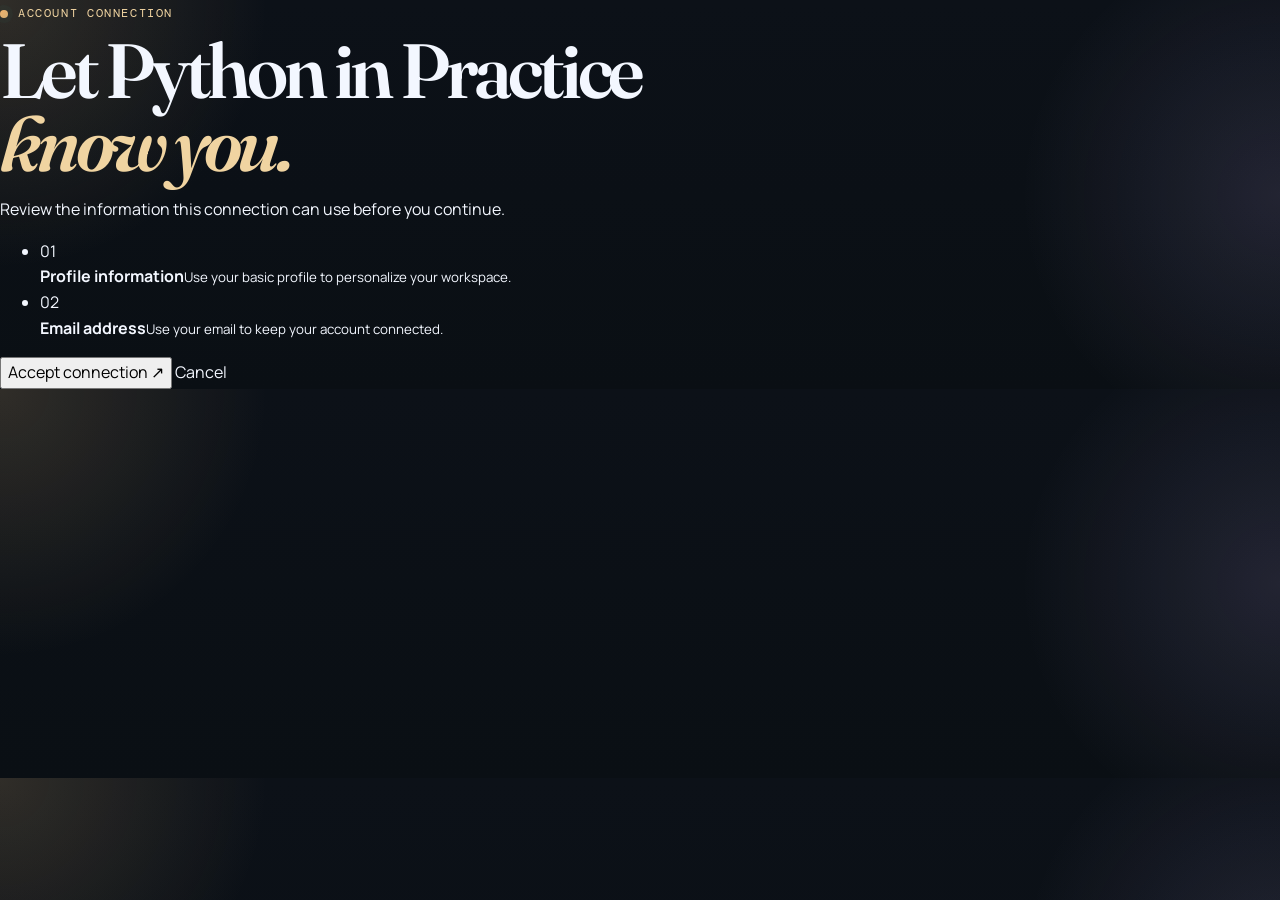
<file: oauth/consent.html>
<!doctype html>
<html lang="en">
<head>
    <meta charset="utf-8">
    <meta name="viewport" content="width=device-width, initial-scale=1">
    <meta name="description" content="Review Python in Practice account permissions.">
    <title>Authorize | Python in Practice</title>
    <link rel="preconnect" href="https://fonts.googleapis.com">
    <link rel="preconnect" href="https://fonts.gstatic.com" crossorigin>
    <link href="https://fonts.googleapis.com/css2?family=DM+Mono:wght@400;500&family=Fraunces:opsz,wght@9..144,500;9..144,600;9..144,700&family=Manrope:wght@400;500;600;700&display=swap" rel="stylesheet">
    <link rel="stylesheet" href="../static/styles.css">
</head>
<body class="oauth-page">
    <main class="oauth-shell">
        <section class="oauth-card" aria-labelledby="oauth-title">
            <p class="eyebrow"><span class="eyebrow-dot"></span> Account connection</p>
            <h1 id="oauth-title">Let Python in Practice<br><i>know you.</i></h1>
            <p class="oauth-copy">Review the information this connection can use before you continue.</p>
            <ul class="oauth-permissions">
                <li><span aria-hidden="true">01</span><div><strong>Profile information</strong><small>Use your basic profile to personalize your workspace.</small></div></li>
                <li><span aria-hidden="true">02</span><div><strong>Email address</strong><small>Use your email to keep your account connected.</small></div></li>
            </ul>
            <form class="oauth-actions" action="/oauth/authorize" method="post">
                <input type="hidden" name="client_id" value="your_client_id">
                <input type="hidden" name="redirect_uri" value="your_redirect_uri">
                <input type="hidden" name="response_type" value="code">
                <button class="oauth-accept" type="submit">Accept connection <span aria-hidden="true">↗</span></button>
                <a class="oauth-cancel" href="/">Cancel</a>
            </form>
        </section>
    </main>
</body>
</html>
</file>
<file: static/styles.css>
:root {
  --bg: #0a0f14;
  --bg-strong: #111b25;
  --panel: rgba(17, 24, 33, 0.9);
  --panel-strong: #121d2a;
  --panel-alt: #101a22;
  --card: rgba(18, 27, 37, 0.92);
  --card-soft: rgba(22, 33, 43, 0.9);
  --ink: #f3f7ff;
  --muted: #d1dae5;
  --line: rgba(214, 224, 236, 0.18);
  --line-strong: rgba(214, 224, 236, 0.28);
  --shadow: 0 22px 60px rgba(2, 6, 12, 0.6);
  --shadow-soft: 0 12px 28px rgba(2, 6, 12, 0.34);
  --brand: #d4ae73;
  --brand-deep: #f0d4a1;
  --brand-soft: rgba(212, 174, 115, 0.18);
  --orange: #f0b26d;
  --orange-soft: rgba(240, 178, 109, 0.14);
  --amber: #f8dfad;
  --red: #ef8c7d;
  --purple: #cab5ff;
  --purple-soft: rgba(202, 181, 255, 0.14);
  --code-bg: #101722;
  --code-text: #edf4ff;
  --success: #8fe2b3;
  --warning: #f7d39b;
  --max-width: 1240px;
}

* {
  box-sizing: border-box;
}

html {
  scroll-behavior: smooth;
}

body {
  margin: 0;
  font-family: "Manrope", "Segoe UI", sans-serif;
  background:
    radial-gradient(circle at top left, rgba(212, 174, 115, 0.18), transparent 20%),
    radial-gradient(circle at right center, rgba(202, 181, 255, 0.12), transparent 20%),
    linear-gradient(180deg, #0c1118 0%, var(--bg) 100%);
  color: var(--ink);
  line-height: 1.6;
}

img {
  max-width: 100%;
  display: block;
}

a {
  color: inherit;
  text-decoration: none;
}

button,
input,
select,
textarea {
  font: inherit;
}

button {
  cursor: pointer;
}

.page-shell {
  width: min(var(--max-width), calc(100% - 32px));
  margin: 0 auto;
  padding: 28px 0 36px;
}

.site-header {
  position: sticky;
  top: 12px;
  z-index: 20;
  display: flex;
  align-items: center;
  justify-content: space-between;
  gap: 22px;
  width: min(var(--max-width), calc(100% - 32px));
  margin: 0 auto 18px;
  padding: 18px 22px;
  border: 1px solid var(--line);
  border-radius: 22px;
  background: rgba(16, 23, 32, 0.94);
  backdrop-filter: blur(12px);
  box-shadow: var(--shadow-soft);
}

.brand-lockup {
  display: inline-flex;
  align-items: center;
  gap: 12px;
  font-weight: 800;
  letter-spacing: -0.04em;
  font-size: 1.1rem;
}

.brand-lockup img {
  width: 30px;
  height: 30px;
  object-fit: contain;
  border-radius: 8px;
}

.site-nav {
  display: flex;
  align-items: center;
  justify-content: center;
  flex-wrap: wrap;
  gap: 12px 18px;
  font-size: 0.96rem;
  color: var(--muted);
}

.site-nav a,
.site-nav button {
  position: relative;
  display: inline-flex;
  align-items: center;
  padding: 8px 10px;
  border: 0;
  background: transparent;
  color: var(--muted);
  font-weight: 700;
  transition: color 160ms ease, background-color 160ms ease, transform 160ms ease;
}

.site-nav a:hover,
.site-nav button:hover,
.site-nav a:focus-visible,
.site-nav button:focus-visible {
  color: var(--ink);
  background: rgba(255, 255, 255, 0.04);
  border-radius: 999px;
  outline: none;
}

.nav-action,
.text-link,
.discord-request,
.auth-submit,
.profile-logout,
.run-button,
.lesson-check,
.lesson-start,
.account-button,
.logout-button,
.auth-gate-button,
.site-button {
  border: 1px solid transparent;
  border-radius: 999px;
  transition: transform 180ms ease, box-shadow 180ms ease, border-color 180ms ease;
}

.nav-action,
.discord-request,
.auth-submit,
.run-button,
.lesson-check,
.site-button,
.account-button,
.auth-gate-button {
  background: linear-gradient(135deg, var(--brand) 0%, var(--brand-deep) 100%);
  color: #130f0c;
  box-shadow: 0 14px 32px rgba(214, 193, 153, 0.18);
}

.nav-request,
.discord-request,
.auth-submit,
.run-button,
.lesson-check,
.account-button {
  padding: 0.8rem 1.25rem;
  font-weight: 800;
  letter-spacing: -0.02em;
}

.account-area {
  display: flex;
  align-items: center;
  gap: 10px;
}

.logout-button,
.profile-logout {
  padding: 0.7rem 1rem;
  background: rgba(28, 27, 26, 0.04);
  color: var(--ink);
  border: 1px solid var(--line);
  font-weight: 700;
}

.menu-toggle {
  display: none;
  border: 1px solid var(--line);
  border-radius: 999px;
  padding: 0.75rem 1rem;
  background: rgba(255, 255, 255, 0.72);
  color: var(--ink);
  font-weight: 700;
}

main {
  display: block;
}

.section-pad {
  padding: 52px 0;
}

.hero {
  display: grid;
  grid-template-columns: minmax(0, 1.08fr) minmax(300px, 0.92fr);
  gap: 28px;
  align-items: center;
  padding-top: 24px;
}

.eyebrow {
  margin: 0 0 12px;
  display: inline-flex;
  align-items: center;
  gap: 10px;
  font-family: "DM Mono", "SFMono-Regular", monospace;
  font-size: 0.72rem;
  letter-spacing: 0.14em;
  text-transform: uppercase;
  color: var(--brand-deep);
}

.eyebrow-dot {
  width: 8px;
  height: 8px;
  display: inline-block;
  border-radius: 50%;
  background: linear-gradient(135deg, var(--orange), var(--brand));
  box-shadow: 0 0 0 5px rgba(47, 102, 91, 0.09);
}

h1,
h2,
h3,
h4 {
  margin: 0;
  color: var(--ink);
  letter-spacing: -0.055em;
  line-height: 0.95;
}

h1 {
  font-family: "Fraunces", Georgia, serif;
  font-size: clamp(3.25rem, 6vw, 6rem);
  font-weight: 600;
}

h1 i,
h2 i {
  font-style: italic;
  color: var(--brand-deep);
}

h2 {
  font-family: "Fraunces", Georgia, serif;
  font-size: clamp(2.4rem, 4vw, 4rem);
  font-weight: 600;
}

.hero-copy,
.contact-copy,
.workbench-heading,
.lessons-intro {
  max-width: 640px;
}

.hero-intro,
.contact-copy p,
.lessons-intro-copy,
.workbench-heading p,
.note-card p,
.principle p,
.lesson-card p,
.lesson-modal-detail,
.auth-gate p,
.profile-status,
.profile-email {
  color: var(--muted);
  font-size: 1.05rem;
}

.hero-intro {
  margin-top: 1.2rem;
  max-width: 34rem;
}

.hero-actions {
  display: flex;
  flex-wrap: wrap;
  align-items: center;
  gap: 16px;
  margin-top: 1.75rem;
}

.text-link {
  display: inline-flex;
  align-items: center;
  gap: 8px;
  padding: 0.8rem 0.15rem;
  color: var(--ink);
  font-weight: 800;
  letter-spacing: -0.02em;
}

.text-link:hover,
.text-link:focus-visible {
  color: var(--brand-deep);
}

.hero-art {
  position: relative;
  min-height: 530px;
  padding: 20px 10px 0;
}

.art-sun {
  position: absolute;
  inset: 40px 70px auto auto;
  width: 110px;
  height: 110px;
  border-radius: 50%;
  background: radial-gradient(circle, rgba(224, 184, 104, 0.7) 0%, rgba(224, 184, 104, 0.28) 38%, transparent 72%);
  filter: blur(6px);
}

.code-card {
  position: relative;
  width: min(100%, 520px);
  margin: 34px auto 0;
  background: linear-gradient(180deg, rgba(31, 36, 48, 0.96), rgba(30, 33, 39, 0.98));
  border: 1px solid rgba(255, 255, 255, 0.08);
  border-radius: 26px;
  box-shadow: 0 28px 64px rgba(18, 19, 20, 0.26);
  overflow: hidden;
}

.window-bar {
  display: flex;
  align-items: center;
  gap: 10px;
  padding: 15px 18px;
  border-bottom: 1px solid rgba(255, 255, 255, 0.08);
  background: rgba(255, 255, 255, 0.03);
  color: rgba(255, 255, 255, 0.7);
  font-size: 0.75rem;
  letter-spacing: 0.08em;
  text-transform: uppercase;
}

.window-bar span {
  display: inline-block;
  width: 11px;
  height: 11px;
  border-radius: 50%;
}

.window-bar span:nth-child(1) { background: #ff5f57; }
.window-bar span:nth-child(2) { background: #febc2e; }
.window-bar span:nth-child(3) { background: #28c840; }

.code-lines {
  padding: 26px 22px 28px;
  color: var(--code-text);
  font-family: "DM Mono", monospace;
  font-size: 0.92rem;
  line-height: 1.8;
}

.code-lines p {
  margin: 0;
  white-space: nowrap;
}

.code-lines b {
  color: rgba(232, 235, 244, 0.72);
}

.purple { color: #c39aff; }
.orange { color: #ffb57d; }
.teal { color: #7ad7d2; }

.art-caption {
  display: flex;
  align-items: end;
  justify-content: space-between;
  gap: 16px;
  width: min(100%, 490px);
  margin: 18px auto 0;
  padding: 0 14px 0 6px;
  color: var(--muted);
  font-family: "DM Mono", monospace;
  font-size: 0.8rem;
  letter-spacing: 0.08em;
  text-transform: uppercase;
}

.art-caption span:last-child {
  display: block;
  font-family: "Manrope", sans-serif;
  letter-spacing: -0.03em;
  text-transform: none;
  color: var(--ink);
  font-size: 0.9rem;
  line-height: 1.2;
  text-align: right;
}

.section-heading,
.notes-top,
.contact {
  display: flex;
  align-items: end;
  justify-content: space-between;
  gap: 18px;
}

.principle-list,
.note-grid,
.lesson-grid {
  display: grid;
  gap: 18px;
}

.principle-list {
  margin-top: 28px;
}

.principle {
  display: grid;
  grid-template-columns: 90px minmax(0, 1fr) 38px;
  align-items: start;
  gap: 24px;
  padding: 26px 26px 22px;
  border: 1px solid var(--line);
  border-radius: 24px;
  background: var(--card-soft);
  box-shadow: var(--shadow-soft);
}

.principle-number {
  display: inline-flex;
  justify-content: center;
  align-items: center;
  width: 62px;
  height: 62px;
  border-radius: 18px;
  background: var(--brand-soft);
  color: var(--brand-deep);
  font-family: "DM Mono", monospace;
  font-size: 0.9rem;
  font-weight: 700;
}

.principle h3 {
  font-family: "Fraunces", Georgia, serif;
  font-size: clamp(1.7rem, 2vw, 2.15rem);
  margin-bottom: 8px;
}

.principle-arrow {
  display: inline-flex;
  justify-content: center;
  align-items: center;
  width: 38px;
  height: 38px;
  border-radius: 50%;
  border: 1px solid var(--line);
  background: rgba(255, 255, 255, 0.56);
  color: var(--ink);
  font-size: 1.2rem;
}

.note-grid {
  grid-template-columns: 1.4fr 0.8fr 0.8fr;
  margin-top: 26px;
}

.note-card {
  position: relative;
  display: flex;
  flex-direction: column;
  justify-content: space-between;
  min-height: 270px;
  padding: 22px 22px 18px;
  border: 1px solid var(--line);
  border-radius: 26px;
  background: var(--card-soft);
  box-shadow: var(--shadow-soft);
  overflow: hidden;
}

.note-feature {
  background: linear-gradient(180deg, rgba(25, 34, 45, 0.96), rgba(18, 27, 35, 0.9));
}

.note-small {
  background: linear-gradient(180deg, rgba(19, 28, 37, 0.94), rgba(15, 24, 31, 0.9));
}

.orange-card {
  background: linear-gradient(180deg, rgba(42, 31, 22, 0.94), rgba(29, 22, 17, 0.88));
}

.note-meta {
  display: flex;
  justify-content: space-between;
  gap: 8px;
  font-family: "DM Mono", monospace;
  font-size: 0.72rem;
  letter-spacing: 0.12em;
  text-transform: uppercase;
  color: var(--muted);
}

.note-card h2,
.note-card h3 {
  font-family: "Fraunces", Georgia, serif;
  line-height: 1;
  letter-spacing: -0.05em;
}

.note-card h2 {
  margin-top: 22px;
  font-size: clamp(2.2rem, 3vw, 3rem);
}

.note-card h3 {
  margin-top: 18px;
  font-size: clamp(1.7rem, 2vw, 2.5rem);
}

.note-card a {
  display: inline-flex;
  align-items: center;
  gap: 8px;
  margin-top: 18px;
  font-weight: 800;
  color: var(--ink);
}

.note-graphic {
  display: flex;
  align-items: center;
  justify-content: center;
  width: 86px;
  height: 86px;
  margin-bottom: 18px;
  border-radius: 18px;
  background: rgba(47, 102, 91, 0.08);
  color: var(--brand-deep);
  font-family: "DM Mono", monospace;
  font-weight: 700;
  font-size: 1.6rem;
}

.note-graphic span {
  font-size: 1.05rem;
}

.contact {
  margin-top: 14px;
  padding: 30px 28px;
  border: 1px solid var(--line);
  border-radius: 30px;
  background: linear-gradient(135deg, rgba(17, 24, 31, 0.96), rgba(22, 33, 43, 0.94));
  box-shadow: var(--shadow-soft);
}

.signup-form {
  width: min(100%, 440px);
}

.signup-form label {
  display: block;
  margin-bottom: 10px;
  font-weight: 700;
  color: var(--muted);
}

.input-row {
  display: flex;
  align-items: center;
  gap: 10px;
  padding: 8px 8px 8px 16px;
  border: 1px solid var(--line-strong);
  border-radius: 999px;
  background: rgba(13, 18, 24, 0.9);
}

.signup-form input {
  flex: 1;
  border: 0;
  background: transparent;
  color: var(--ink);
  min-width: 0;
  padding: 0.9rem 0.25rem;
}

.signup-form input:focus,
.lesson-control:focus,
.lesson-answer:focus,
.auth-dialog input:focus,
.profile-dialog input:focus {
  outline: none;
}

.signup-form button {
  width: 46px;
  height: 46px;
  border: 0;
  border-radius: 50%;
  background: linear-gradient(135deg, var(--brand), var(--brand-deep));
  color: white;
  font-size: 1.45rem;
  box-shadow: 0 12px 24px rgba(33, 77, 67, 0.18);
}

.form-success {
  margin: 12px 0 0;
  color: var(--success);
  font-weight: 700;
}

.site-footer {
  display: flex;
  align-items: center;
  justify-content: space-between;
  gap: 18px;
  padding: 22px 0 8px;
  color: var(--muted);
  font-size: 0.95rem;
}

.site-footer a {
  color: var(--ink);
  font-weight: 700;
}

.lessons-page {
  padding-top: 20px;
}

.lessons-intro {
  display: grid;
  grid-template-columns: minmax(0, 1fr) minmax(260px, 420px);
  align-items: end;
  gap: 22px;
  margin-bottom: 26px;
}

.lesson-toolbar {
  display: grid;
  grid-template-columns: minmax(220px, 1.6fr) repeat(2, minmax(120px, 0.7fr));
  gap: 12px;
  margin-bottom: 18px;
}

.lesson-control {
  width: 100%;
  padding: 0.9rem 1rem;
  border: 1px solid var(--line-strong);
  border-radius: 14px;
  background: rgba(9, 15, 20, 0.9);
  color: var(--ink);
}

.lesson-count {
  margin: 0 0 18px;
  color: var(--muted);
  font-weight: 700;
}

.lesson-grid {
  grid-template-columns: repeat(4, minmax(0, 1fr));
}

.lesson-card {
  position: relative;
  display: flex;
  flex-direction: column;
  min-height: 220px;
  padding: 20px 18px 18px;
  border: 1px solid var(--line);
  border-radius: 22px;
  background: var(--card-soft);
  box-shadow: var(--shadow-soft);
  transition: transform 160ms ease, box-shadow 160ms ease, border-color 160ms ease;
}

.lesson-card:hover,
.lesson-card:focus-visible {
  transform: translateY(-2px);
  border-color: rgba(47, 102, 91, 0.26);
  box-shadow: 0 18px 30px rgba(24, 29, 35, 0.09);
  outline: none;
}

.lesson-number {
  margin-bottom: 16px;
  font-family: "DM Mono", monospace;
  font-size: 0.7rem;
  letter-spacing: 0.12em;
  text-transform: uppercase;
  color: var(--brand-deep);
}

.lesson-card h2 {
  font-family: "Fraunces", Georgia, serif;
  font-size: clamp(1.4rem, 1.9vw, 2rem);
  line-height: 1.1;
}

.lesson-card p {
  margin-top: 12px;
  flex: 1;
  font-size: 0.96rem;
}

.lesson-meta {
  display: flex;
  flex-wrap: wrap;
  gap: 8px;
  margin-top: 12px;
}

.lesson-meta span {
  display: inline-flex;
  padding: 0.4rem 0.65rem;
  border-radius: 999px;
  background: rgba(47, 102, 91, 0.07);
  color: var(--brand-deep);
  font-size: 0.7rem;
  font-weight: 700;
  letter-spacing: 0.04em;
  text-transform: uppercase;
}

.lesson-pagination {
  display: flex;
  align-items: center;
  justify-content: center;
  gap: 14px;
  margin-top: 24px;
}

.lesson-pagination button {
  border: 1px solid var(--line-strong);
  border-radius: 999px;
  background: rgba(255,255,255,0.7);
  color: var(--ink);
  min-width: 48px;
  height: 46px;
  padding: 0 1rem;
}

.lesson-pagination button:disabled {
  opacity: 0.45;
  cursor: not-allowed;
}

.lesson-page-label {
  font-weight: 700;
  color: var(--muted);
}

.lesson-modal {
  position: fixed;
  inset: 0;
  display: grid;
  place-items: center;
  padding: 20px;
  background: rgba(15, 18, 20, 0.48);
  opacity: 0;
  visibility: hidden;
  pointer-events: none;
  transition: opacity 180ms ease, visibility 180ms ease;
  z-index: 40;
}

.lesson-modal.open {
  opacity: 1;
  visibility: visible;
  pointer-events: auto;
}

.lesson-dialog {
  position: relative;
  width: min(100%, 700px);
  max-height: min(82vh, 820px);
  overflow: auto;
  padding: 24px 24px 22px;
  border-radius: 30px;
  background: linear-gradient(180deg, rgba(18, 27, 36, 0.98), rgba(11, 17, 22, 0.96));
  border: 1px solid var(--line);
  box-shadow: 0 28px 80px rgba(14, 13, 12, 0.32);
}

.lesson-dialog h2 {
  margin-top: 12px;
  font-size: clamp(2.1rem, 3vw, 3rem);
}

.request-form {
  display: grid;
  gap: 16px;
  margin-top: 20px;
}

.request-field {
  display: grid;
  gap: 8px;
}

.request-field label {
  color: var(--muted);
  font-weight: 700;
}

.request-field label span {
  color: #f0b26d;
}

.request-field input,
.request-field select,
.request-field textarea {
  width: 100%;
  border: 1px solid rgba(214, 224, 236, 0.14);
  border-radius: 14px;
  background: rgba(7, 11, 16, 0.92);
  color: var(--ink);
  padding: 0.9rem 1rem;
  font: inherit;
}

.request-field textarea {
  min-height: 120px;
  resize: vertical;
}

.request-field input::placeholder,
.request-field textarea::placeholder {
  color: rgba(209, 218, 229, 0.7);
}

.request-field input:focus,
.request-field select:focus,
.request-field textarea:focus {
  outline: 2px solid rgba(212, 174, 115, 0.45);
  outline-offset: 1px;
  border-color: rgba(212, 174, 115, 0.45);
}

.request-submit {
  display: inline-flex;
  align-items: center;
  justify-content: center;
  gap: 8px;
  width: 100%;
  margin-top: 8px;
  padding: 0.9rem 1.1rem;
  border: 0;
  border-radius: 14px;
  background: linear-gradient(135deg, var(--brand) 0%, var(--brand-deep) 100%);
  color: #140f09;
  font-weight: 800;
  letter-spacing: -0.02em;
  box-shadow: 0 16px 30px rgba(212, 174, 115, 0.22);
}

.request-notice {
  margin: 0 0 4px;
  padding: 0.85rem 1rem;
  border-radius: 12px;
  font-weight: 700;
}

.request-notice.request-success {
  background: rgba(143, 226, 179, 0.12);
  border: 1px solid rgba(143, 226, 179, 0.35);
  color: #d7ffe6;
}

.request-notice.request-error {
  background: rgba(239, 140, 125, 0.12);
  border: 1px solid rgba(239, 140, 125, 0.38);
  color: #ffd8d1;
}

.lesson-modal-close,
.auth-close {
  position: absolute;
  top: 14px;
  right: 14px;
  width: 38px;
  height: 38px;
  border: 1px solid var(--line);
  border-radius: 50%;
  background: rgba(14, 20, 27, 0.9);
  color: var(--ink);
  font-size: 1.4rem;
}

.lesson-example {
  margin: 18px 0 20px;
  padding: 16px 18px;
  border-radius: 18px;
  background: linear-gradient(180deg, #1d2430, #171d26);
  color: #dfe7f6;
  font-family: "DM Mono", monospace;
  white-space: pre-wrap;
}

.lesson-answer {
  width: 100%;
  min-height: 152px;
  margin-top: 10px;
  padding: 14px 16px;
  border: 1px solid var(--line-strong);
  border-radius: 16px;
  background: rgba(9, 15, 20, 0.9);
  color: var(--ink);
  resize: vertical;
}

.lesson-check {
  margin-top: 14px;
  padding: 0.8rem 1.1rem;
  border: 0;
}

.lesson-feedback {
  min-height: 26px;
  margin: 12px 0 0;
  font-weight: 700;
}

.lesson-start {
  display: inline-flex;
  align-items: center;
  justify-content: center;
  gap: 8px;
  margin-top: 18px;
  padding: 0.85rem 1.15rem;
  border-radius: 999px;
  background: linear-gradient(135deg, var(--brand), var(--brand-deep));
  color: white;
  font-weight: 800;
}

.auth-modal,
.profile-modal {
  position: fixed;
  inset: 0;
  display: grid;
  place-items: center;
  background: rgba(15, 15, 16, 0.38);
  opacity: 0;
  visibility: hidden;
  pointer-events: none;
  transition: opacity 180ms ease, visibility 180ms ease;
  z-index: 50;
}

.auth-modal.open,
.profile-modal.open {
  opacity: 1;
  visibility: visible;
  pointer-events: auto;
}

.auth-dialog,
.profile-dialog {
  position: relative;
  width: min(100%, 500px);
  padding: 28px 24px 22px;
  border-radius: 28px;
  background: linear-gradient(180deg, rgba(12, 18, 24, 0.98), rgba(7, 11, 15, 0.98));
  border: 1px solid rgba(214, 224, 236, 0.16);
  box-shadow: 0 26px 80px rgba(2, 6, 12, 0.52);
}

.auth-dialog h2,
.profile-dialog h2 {
  margin-top: 10px;
  font-size: clamp(2.3rem, 4vw, 3.5rem);
}

.auth-switcher {
  display: inline-flex;
  gap: 10px;
  padding: 6px;
  margin-top: 18px;
  border: 1px solid rgba(214, 224, 236, 0.12);
  border-radius: 999px;
  background: rgba(8, 12, 17, 0.92);
}

.auth-switch {
  border: 0;
  background: transparent;
  padding: 0.7rem 1rem;
  border-radius: 999px;
  color: #d7dfe8;
  font-weight: 800;
}

.auth-switch.active {
  background: rgba(24, 35, 45, 0.96);
  color: var(--ink);
  box-shadow: 0 8px 18px rgba(15, 17, 18, 0.24);
}

.auth-dialog form {
  margin-top: 20px;
}

.auth-dialog label {
  display: block;
  margin-bottom: 8px;
  color: var(--muted);
  font-weight: 700;
}

.auth-dialog input {
  width: 100%;
  margin-bottom: 16px;
  padding: 0.9rem 1rem;
  border: 1px solid rgba(214, 224, 236, 0.14);
  border-radius: 14px;
  background: rgba(6, 10, 15, 0.96);
  color: var(--ink);
}

.auth-links {
  display: flex;
  justify-content: space-between;
  gap: 12px;
  margin: -4px 0 16px;
}

.auth-reset-button,
.auth-reset-link,
.profile-logout,
.auth-gate-button,
.logout-button {
  font-weight: 700;
}

.auth-reset-button,
.auth-reset-link {
  border: 0;
  background: transparent;
  color: #e7c789;
  padding: 0;
}

.auth-captcha {
  margin-bottom: 16px;
}

.auth-message {
  min-height: 24px;
  margin: 12px 0 0;
  color: var(--muted);
  font-weight: 700;
}

.discord-button,
.github-button {
  width: 100%;
  margin-top: 10px;
  padding: 0.9rem 1rem;
  border-radius: 14px;
  border: 1px solid rgba(214, 224, 236, 0.12);
  font-weight: 800;
  background: rgba(15, 22, 29, 0.96);
  color: var(--ink);
}

.auth-panel {
  display: none;
}

.auth-panel.open {
  display: block;
}

body.auth-required .page-shell > *:not(.auth-panel) {
  display: none !important;
}

body.auth-required .auth-panel {
  display: block;
  width: min(100%, 560px);
  margin: 72px auto 40px;
}

body.auth-required .site-header,
body.auth-required main,
body.auth-required .site-footer,
body.auth-required .profile-modal,
body.auth-required .auth-gate {
  display: none !important;
}

body:not(.auth-required) .auth-panel {
  display: none !important;
}

body.auth-required .auth-panel {
  display: block;
  width: min(100%, 560px);
  margin: 72px auto 40px;
}

.auth-gate {
  display: none;
  margin-top: 20px;
  padding: 28px 20px;
  border: 1px solid var(--line);
  border-radius: 24px;
  background: rgba(255,255,255,0.42);
}

.auth-gate.active {
  display: block;
}

.auth-gate-button {
  margin-top: 18px;
  padding: 0.85rem 1.1rem;
}

.workbench {
  padding-top: 10px;
}

.workbench-heading {
  display: flex;
  justify-content: space-between;
  align-items: end;
  gap: 22px;
  margin-bottom: 20px;
}

.playground {
  border: 1px solid var(--line);
  border-radius: 28px;
  background: rgba(255,255,255,0.52);
  box-shadow: var(--shadow-soft);
  overflow: hidden;
}

.ide-titlebar {
  display: flex;
  align-items: center;
  justify-content: space-between;
  gap: 12px;
  padding: 12px 16px;
  border-bottom: 1px solid var(--line);
  background: rgba(244,239,233,0.9);
  font-size: 0.76rem;
  letter-spacing: 0.08em;
  text-transform: uppercase;
  color: var(--muted);
}

.traffic-lights {
  display: inline-flex;
  align-items: center;
  gap: 8px;
}

.traffic-lights span {
  width: 12px;
  height: 12px;
  border-radius: 50%;
}

.traffic-lights span:nth-child(1) { background: #ff5f57; }
.traffic-lights span:nth-child(2) { background: #febc2e; }
.traffic-lights span:nth-child(3) { background: #28c840; }

.ide-title {
  flex: 1;
  font-family: "DM Mono", monospace;
  color: var(--ink);
  letter-spacing: 0.04em;
}

.ide-actions {
  font-size: 1rem;
  color: var(--muted);
}

.ide-body {
  display: grid;
  grid-template-columns: 220px minmax(0, 1fr);
  min-height: 560px;
}

.file-rail {
  background: rgba(245,240,234,0.8);
  border-right: 1px solid var(--line);
  padding: 16px 12px;
}

.rail-heading,
.project-name,
.rail-footer {
  font-family: "DM Mono", monospace;
  font-size: 0.72rem;
  letter-spacing: 0.12em;
  text-transform: uppercase;
  color: var(--muted);
}

.project-name {
  margin-top: 18px;
  color: var(--ink);
}

#file-list {
  margin-top: 14px;
  display: grid;
  gap: 8px;
}

.file-item {
  display: flex;
  align-items: center;
  gap: 8px;
  width: 100%;
  padding: 0.72rem 0.7rem;
  border: 0;
  border-radius: 10px;
  background: transparent;
  color: var(--ink);
  text-align: left;
  font-weight: 700;
}

.file-item.active {
  background: rgba(47, 102, 91, 0.08);
  color: var(--brand-deep);
}

.file-menu {
  margin-top: 8px;
  display: grid;
  gap: 6px;
}

.file-menu button {
  width: 100%;
  border: 1px solid var(--line);
  border-radius: 10px;
  background: rgba(255,255,255,0.5);
  padding: 0.5rem 0.7rem;
  text-align: left;
  color: var(--ink);
}

.rail-footer {
  margin-top: 28px;
  line-height: 1.8;
}

.editor-column {
  display: grid;
  grid-template-rows: auto minmax(0, 1fr) auto auto;
}

.editor-tabs {
  display: flex;
  align-items: center;
  gap: 8px;
  padding: 12px 14px 0;
  background: rgba(255,255,255,0.38);
  border-bottom: 1px solid var(--line);
}

.editor-tab {
  display: inline-flex;
  align-items: center;
  gap: 8px;
  padding: 0.7rem 0.8rem;
  border: 1px solid var(--line);
  border-bottom: 0;
  border-radius: 12px 12px 0 0;
  background: rgba(255,255,255,0.58);
  color: var(--muted);
  font-weight: 700;
}

.editor-tab.active {
  background: white;
  color: var(--ink);
}

.tab-close {
  margin-left: 4px;
  opacity: 0.7;
}

.editor-tab-add {
  width: 36px;
  height: 36px;
  margin-left: 4px;
  border: 1px solid var(--line);
  border-radius: 10px;
  background: rgba(255,255,255,0.56);
  color: var(--ink);
  font-size: 1.2rem;
}

#code-editor {
  min-height: 300px;
  width: 100%;
  border: 0;
}

.CodeMirror {
  height: auto;
  min-height: 300px;
  font: 0.96rem/1.7 "DM Mono", monospace;
  border: none;
  background: #f7f8fa;
}

.playground-actions {
  display: flex;
  align-items: center;
  gap: 10px;
  padding: 12px 16px;
  border-top: 1px solid var(--line);
  border-bottom: 1px solid var(--line);
  background: rgba(248,244,239,0.9);
}

.branch-label {
  display: inline-flex;
  align-items: center;
  gap: 8px;
  padding: 0.5rem 0.75rem;
  border-radius: 999px;
  background: rgba(47, 102, 91, 0.08);
  color: var(--brand-deep);
  font-family: "DM Mono", monospace;
  font-size: 0.72rem;
  letter-spacing: 0.08em;
  text-transform: uppercase;
}

.reset-button {
  margin-left: auto;
  border: 1px solid var(--line);
  border-radius: 999px;
  padding: 0.7rem 1rem;
  background: rgba(255,255,255,0.7);
  color: var(--ink);
}

.shortcut {
  color: var(--muted);
  font-family: "DM Mono", monospace;
  font-size: 0.72rem;
}

.output-panel {
  padding: 14px 16px 18px;
  background: rgba(255,255,255,0.34);
}

.output-label {
  display: flex;
  align-items: center;
  gap: 8px;
  font-family: "DM Mono", monospace;
  font-size: 0.72rem;
  letter-spacing: 0.12em;
  text-transform: uppercase;
  color: var(--muted);
}

.terminal-symbol {
  color: var(--brand-deep);
}

#code-output {
  margin: 14px 0 0;
  min-height: 140px;
  padding: 14px 12px;
  border-radius: 14px;
  background: rgba(28, 31, 35, 0.94);
  color: #dfe7f6;
  font-family: "DM Mono", monospace;
  white-space: pre-wrap;
}

#code-output.error {
  color: #ffc8b6;
}

.ide-statusbar {
  display: flex;
  align-items: center;
  justify-content: space-between;
  gap: 12px;
  padding: 10px 16px;
  border-top: 1px solid var(--line);
  background: rgba(247,243,238,0.96);
  font-family: "DM Mono", monospace;
  font-size: 0.72rem;
  color: var(--muted);
}

.sr-only {
  position: absolute;
  width: 1px;
  height: 1px;
  padding: 0;
  margin: -1px;
  overflow: hidden;
  clip: rect(0, 0, 0, 0);
  white-space: nowrap;
  border: 0;
}

@media (max-width: 1040px) {
  .hero,
  .lessons-intro,
  .note-grid,
  .contact,
  .workbench-heading {
    grid-template-columns: 1fr;
    display: grid;
  }

  .lesson-grid {
    grid-template-columns: repeat(2, minmax(0, 1fr));
  }

  .note-grid {
    grid-template-columns: repeat(2, minmax(0, 1fr));
  }

  .note-feature {
    grid-column: 1 / -1;
  }
}

@media (max-width: 760px) {
  .page-shell {
    width: min(100% - 18px, var(--max-width));
  }

  .site-header {
    position: static;
    width: min(100% - 18px, var(--max-width));
    flex-wrap: wrap;
    padding: 16px 18px;
  }

  .site-nav {
    display: none;
    width: 100%;
    padding-top: 12px;
    border-top: 1px solid var(--line);
    justify-content: flex-start;
  }

  .site-nav.is-open {
    display: flex;
  }

  .menu-toggle {
    display: inline-flex;
    align-items: center;
    gap: 8px;
  }

  .account-area {
    margin-left: auto;
  }

  .hero,
  .lesson-grid,
  .note-grid,
  .lesson-toolbar,
  .ide-body {
    grid-template-columns: 1fr;
  }

  .section-pad {
    padding: 36px 0;
  }

  .hero-art {
    min-height: 430px;
  }

  .content-wrap,
  .lessons-intro {
    display: block;
  }

  .lesson-toolbar {
    display: grid;
  }

  .site-footer {
    flex-direction: column;
    align-items: flex-start;
  }

  .contact {
    padding: 22px 18px;
  }

  .input-row {
    flex-wrap: wrap;
    border-radius: 18px;
  }

  .signup-form button {
    width: 100%;
    height: 48px;
    border-radius: 14px;
  }

  .file-rail {
    border-right: 0;
    border-bottom: 1px solid var(--line);
  }
}

@media (prefers-reduced-motion: reduce) {
  *, *::before, *::after {
    animation-duration: 0.01ms !important;
    animation-iteration-count: 1 !important;
    transition-duration: 0.01ms !important;
    scroll-behavior: auto !important;
  }
}
</file>
